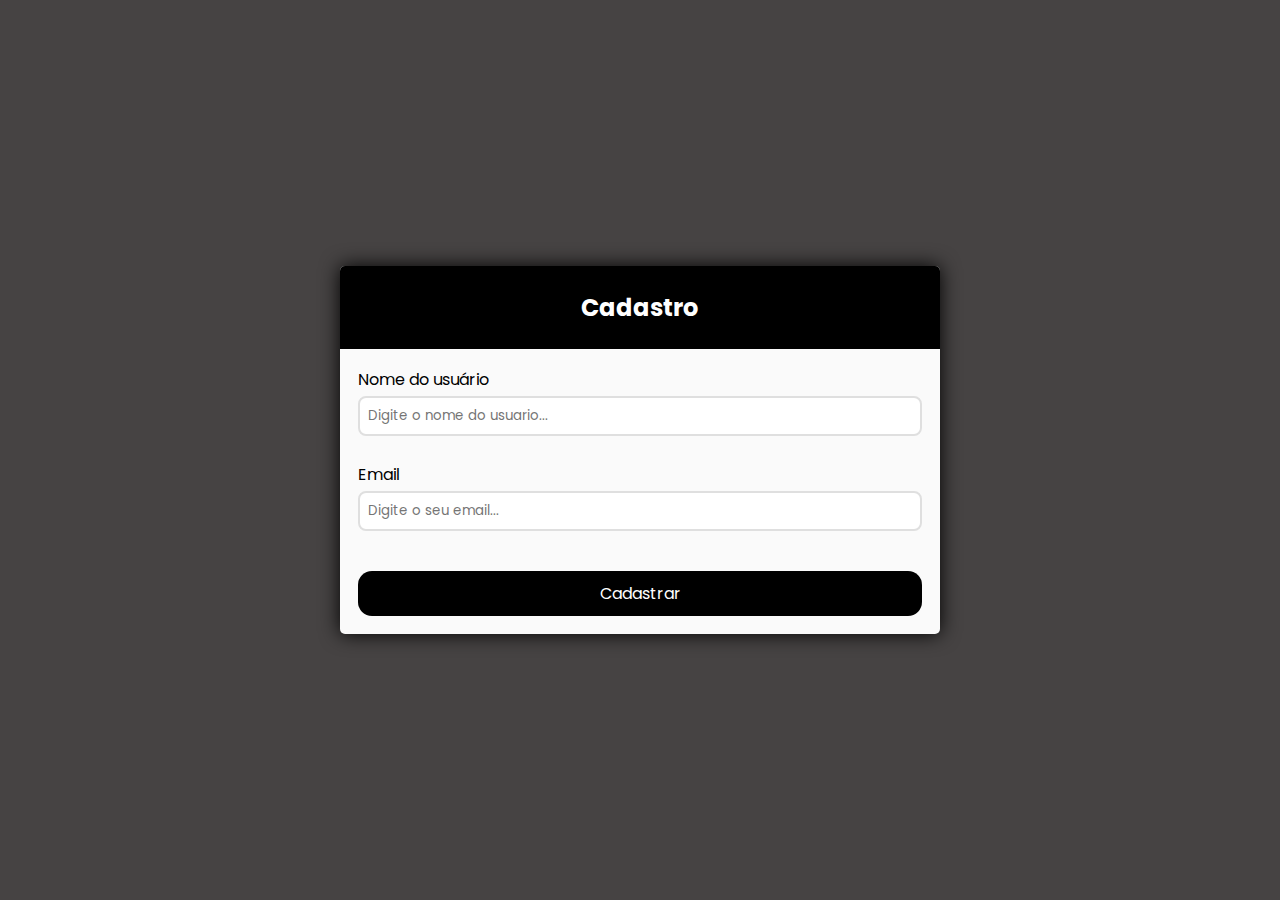
<file: cadastro.html>
<!DOCTYPE html>
<html lang="pt-br">
<head>
  <meta charset="UTF-8">
  <meta http-equiv="X-UA-Compatible" content="IE=edge">
  <meta name="viewport" content="width=device-width, initial-scale=1.0">

  <link rel="preconnect" href="https://fonts.googleapis.com">
  <link rel="preconnect" href="https://fonts.gstatic.com" crossorigin>
  <link href="https://fonts.googleapis.com/css2?family=Poppins:wght@400;500;700&display=swap" rel="stylesheet">

  <link rel="stylesheet" href="login-cadastro/cadastro.css"  />

  <title></title>
</head>
<body>

  <div class="container">
    <section class="header">
      <h2>Cadastro</h2>
    </section>

    <form id="form" class="form">
      <div class="form-content">
        <label for="username">Nome do usuário</label>
        <input
          type="text"
          id="username"
          placeholder="Digite o nome do usuario..."
        />
        <a>Aqui vai a mensagem de erro....</a>
      </div>

      <div class="form-content">
        <label for="email">Email</label>
        <input
          type="email"
          id="email"
          placeholder="Digite o seu email..."
        />
        <a>Aqui vai a mensagem de erro....</a>
      </div>
      <button type="submit">Cadastrar</button>
    </form>
  </div>
  
  <script src="login-cadastro/script.js"></script>
</body>
</html>
</file>
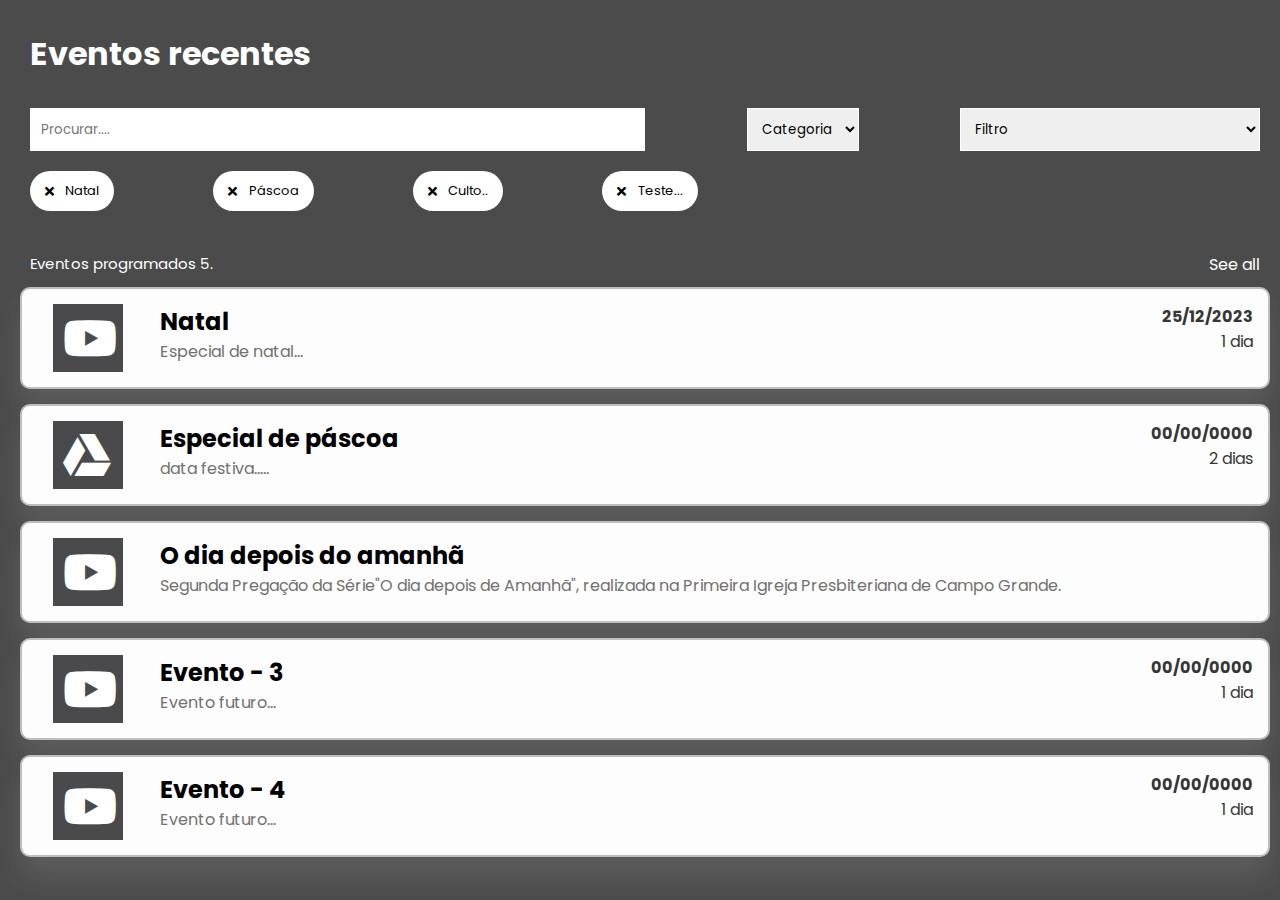
<file: eventos.html>
<span style="font-family: verdana, geneva, sans-serif"
  ><!DOCTYPE html>
  <html lang="pt-br">
    <head>
      <title></title>
      <link rel="stylesheet" href="Administrativo/evento.css" />
      <!-- Font Awesome Cdn Link -->
      <link
        rel="stylesheet"
        href="https://cdnjs.cloudflare.com/ajax/libs/font-awesome/5.15.4/css/all.min.css"
      />
    </head>
    <body>
        <section class="main">
          <div class="main-body">
            <h1>Eventos recentes</h1>

            <div class="search_bar">
              <input type="search" placeholder="Procurar...." />
              <select name="" id="">
                <option>Categoria</option>
                <option>Evento - 1</option>
                <option>Evento - 2</option>
                <option>Evento - 3</option>
              </select>
              <select class="filter">
                <option>Filtro</option>
                <option>1</option>
                <option>2</option>
                <option>3</option>
                <option>4</option>
              </select>
            </div>

            <div class="tags_bar">
              <div class="tag">
                <i class="fas fa-times"></i>
                <span>Natal</span>
              </div>
              <div class="tag">
                <i class="fas fa-times"></i>
                <span>Páscoa</span>
              </div>
              <div class="tag">
                <i class="fas fa-times"></i>
                <span>Culto..</span>
              </div>
              <div class="tag">
                <i class="fas fa-times"></i>
                <span>Teste...</span>
              </div>
            </div>

            <div class="row">
              <p>Eventos programados <span>5</span>.</p>
              <a href="#">See all</a>
            </div>

            <div class="job_card">
              <div class="job_details">
                <div class="img">
                  <i class="fab fa-youtube"></i>
                </div>
                <div class="text">
                  <h2>Natal</h2>
                  <span>Especial de natal...</span>
                </div>
              </div>
              <div class="job_salary">
                <h4>25/12/2023</h4>
                <span>1 dia</span>
              </div>
            </div>

            <div class="job_card">
              <div class="job_details">
                <div class="img">
                  <i class="fab fa-google-drive"></i>
                </div>
                <div class="text">
                  <h2>Especial de páscoa</h2>
                  <span>data festiva.....</span>
                </div>
              </div>
              <div class="job_salary">
                <h4>00/00/0000</h4>
                <span>2 dias</span>
              </div>
            </div>

            <div class="job_card">
              <div class="job_details">
                <div class="img">
                  <i class="fab fa-youtube"></i>
                </div>
                <div class="text">
                  <h2>O dia depois do amanhã</h2>
                  <span>Segunda Pregação da Série"O dia depois de Amanhã", realizada na Primeira Igreja Presbiteriana de Campo Grande.</span>
                </div>
              </div>
              <!-- <div class="job_salary">
                <h4>$11 - $18.5k /yr</h4>
                <span>2 days ago</span>
              </div> -->
            </div>

            <div class="job_card">
              <div class="job_details">
                <div class="img">
                  <i class="fab fa-youtube"></i>
                </div>
                <div class="text">
                  <h2>Evento - 3</h2>
                  <span>Evento futuro...</span>
                </div>
              </div>
              <div class="job_salary">
                <h4>00/00/0000</h4>
                <span>1 dia</span>
              </div>
            </div>

            <div class="job_card">
              <div class="job_details">
                <div class="img">
                  <i class="fab fa-youtube"></i>
                </div>
                <div class="text">
                  <h2>Evento - 4</h2>
                  <span>Evento futuro...</span>
                </div>
              </div>
              <div class="job_salary">
                <h4>00/00/0000</h4>
                <span>1 dia</span>
              </div>
            </div>
          </div>
        </section>
      </div>
    </body>
  </html></span
>
</file>
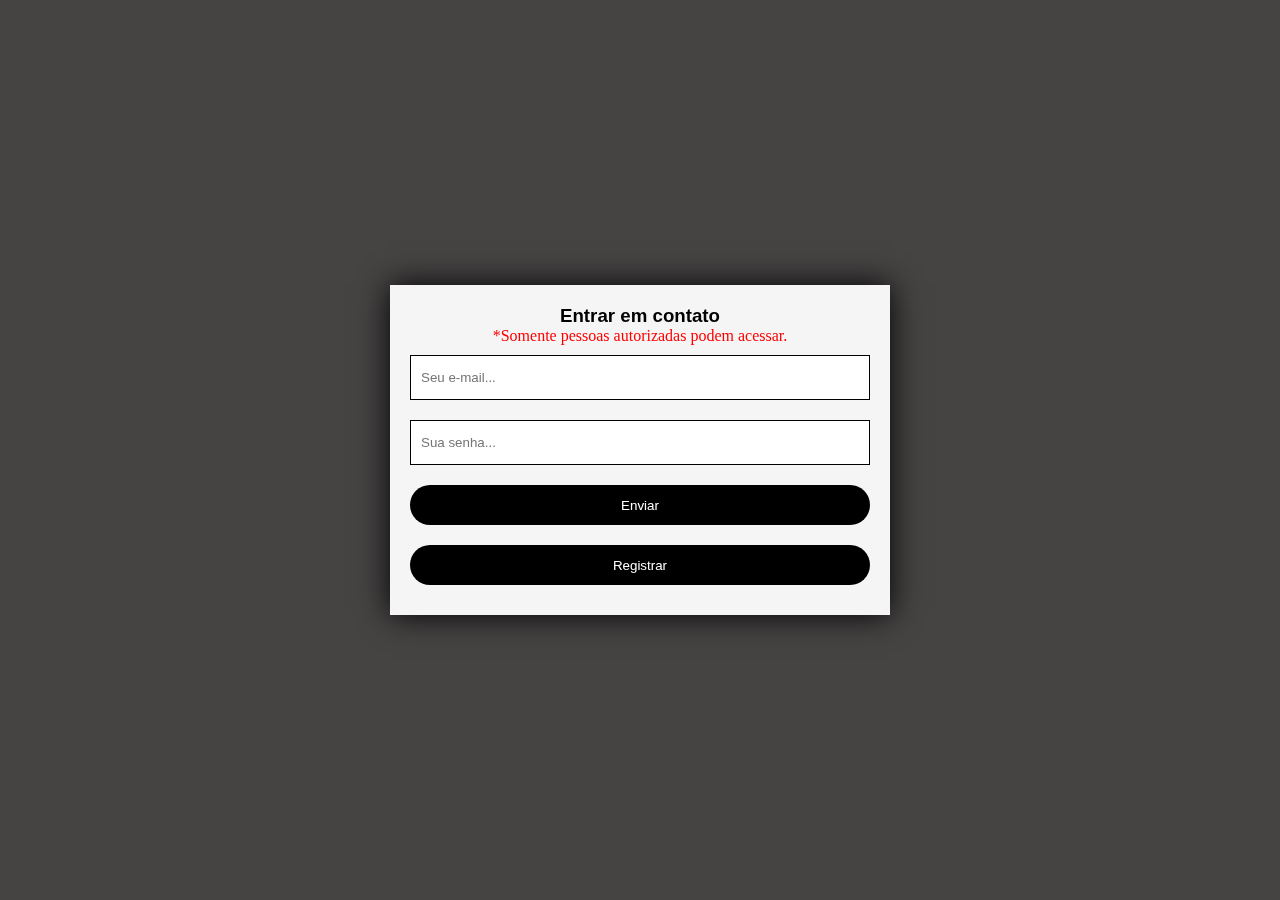
<file: login.html>
<!DOCTYPE html>
<html lang="pt-br">
<head>
    <meta charset="UTF-8">
    <meta name="viewport" content="width=device-width, initial-scale=1.0">
    <link rel="stylesheet" href="login/login.css">
    <title>Home-login</title>
</head>
<body>
    <form>
        <h3>Entrar em contato</h3>
        <p>*Somente pessoas autorizadas podem acessar.</p>
        <input id="email" type="text" name="email" placeholder="Seu e-mail...">
        <input id="password" type="password" name="senha" placeholder="Sua senha...">
        <input href="adm.html" type="submit" name="acao" value="Enviar" onclick="logar(); return false">
        <input href="cadastro.html" type="submit" name="registro" value="Registrar">
    </form>

    <script>
        var email = document.getElementById('email');
        var password = document.getElementById('password');

        email.addEventListener('focus', ()=>{
            email.style.borderColor = "#4A5F6A";
        });

        email.addEventListener('blur', ()=>{
            email.style.borderColor = "#ccc";
        });

        password.addEventListener('focus', ()=>{
            password.style.borderColor = "#4A5F6A";
        });

        password.addEventListener('blur', ()=>{
            password.style.borderColor = "#ccc";
        });

        function logar(){
            var email = document.getElementById('email').value;
            var password = document.getElementById('password').value;

            if(email == "admin" && password == "admin"){
                location.href = "adm.html";
            }else{
                alert('Usuario ou senha incorretos');
            }
        }
    </script>
</body>
</html>
</file>
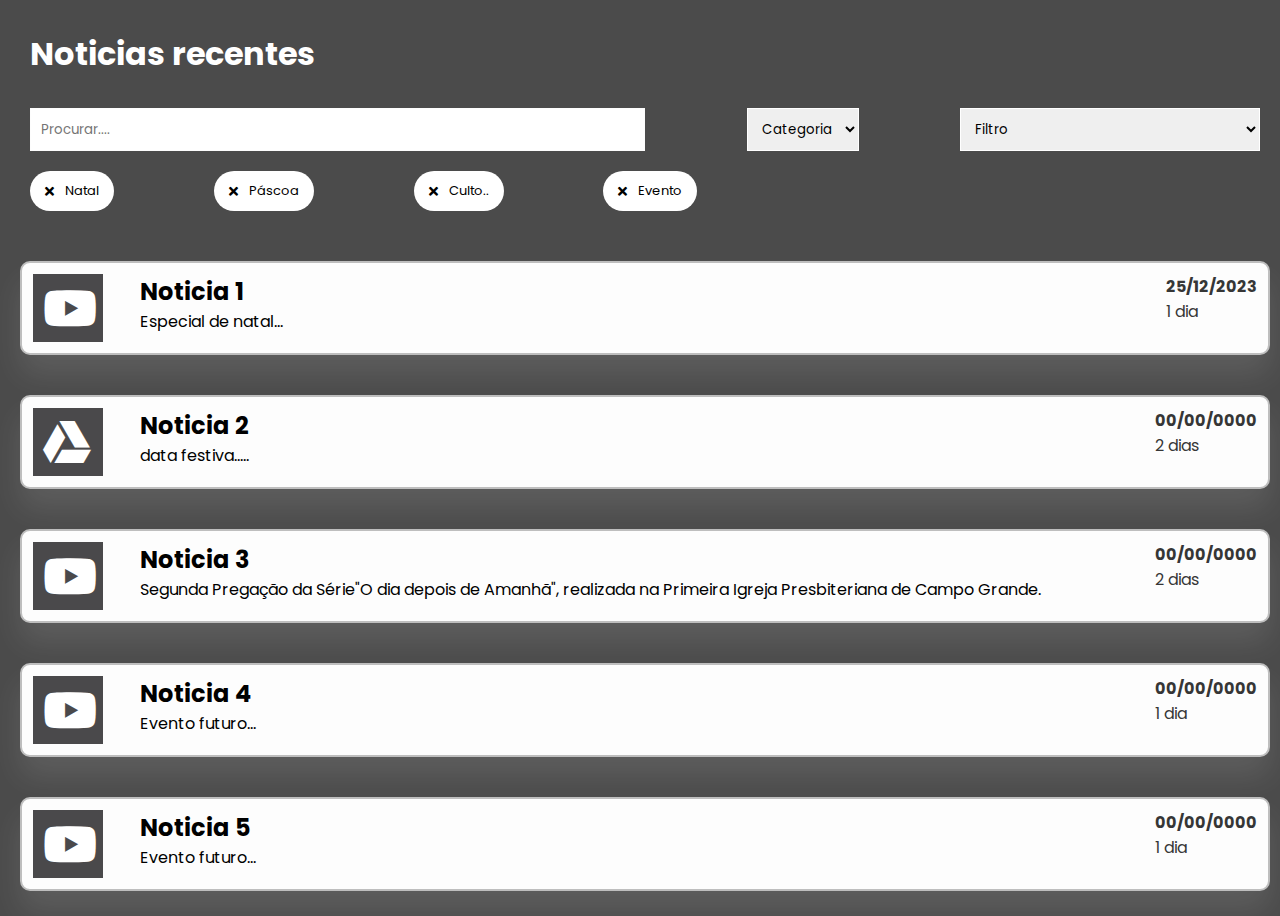
<file: noticia.html>
<span style="font-family: verdana, geneva, sans-serif"
  ><!DOCTYPE html>
  <html lang="pt-br">
    <head>
      <title></title>
      <link rel="stylesheet" href="Administrativo/noticia.css" />
      <!-- Font Awesome Cdn Link -->
      <link
        rel="stylesheet"
        href="https://cdnjs.cloudflare.com/ajax/libs/font-awesome/5.15.4/css/all.min.css"
      />
    </head>
    <body>
        <section class="main">
          <div class="main-body">
            <h1>Noticias recentes</h1>

            <div class="search_bar">
              <input type="search" placeholder="Procurar...." />
              <select name="" id="">
                <option>Categoria</option>
                <option>Noticia - 1</option>
                <option>Noticia - 2</option>
                <option>Noticia - 3</option>
              </select>
              <select class="filter">
                <option>Filtro</option>
                <option>1</option>
                <option>2</option>
                <option>3</option>
                <option>4</option>
              </select>
            </div>

            <div class="tags_bar">
              <div class="tag">
                <i class="fas fa-times"></i>
                <span>Natal</span>
              </div>
              <div class="tag">
                <i class="fas fa-times"></i>
                <span>Páscoa</span>
              </div>
              <div class="tag">
                <i class="fas fa-times"></i>
                <span>Culto..</span>
              </div>
              <div class="tag">
                <i class="fas fa-times"></i>
                <span>Evento</span>
              </div>
            </div>

            <!-- <div class="row">
              <p>Eventos programados <span>5</span>.</p>
              <a href="#">See all</a>
            </div> -->

            <div class="job_card">
              <div class="job_details">
                <div class="img">
                  <i class="fab fa-youtube"></i>
                </div>
                <div class="text">
                  <h2>Noticia 1</h2>
                  <span>Especial de natal...</span>
                </div>
              </div>
              <div class="job_salary">
                <h4>25/12/2023</h4>
                <span>1 dia</span>
              </div>
            </div>

            <div class="job_card">
              <div class="job_details">
                <div class="img">
                  <i class="fab fa-google-drive"></i>
                </div>
                <div class="text">
                  <h2>Noticia 2</h2>
                  <span>data festiva.....</span>
                </div>
              </div>
              <div class="job_salary">
                <h4>00/00/0000</h4>
                <span>2 dias</span>
              </div>
            </div>

            <div class="job_card">
              <div class="job_details">
                <div class="img">
                  <i class="fab fa-youtube"></i>
                </div>
                <div class="text">
                  <h2>Noticia 3</h2>
                  <span>Segunda Pregação da Série"O dia depois de Amanhã", realizada na Primeira Igreja Presbiteriana de Campo Grande.</span>
                </div>
              </div>
              <div class="job_salary">
                <h4>00/00/0000</h4>
                <span>2 dias </span>
              </div>
            </div>

            <div class="job_card">
              <div class="job_details">
                <div class="img">
                  <i class="fab fa-youtube"></i>
                </div>
                <div class="text">
                  <h2>Noticia 4</h2>
                  <span>Evento futuro...</span>
                </div>
              </div>
              <div class="job_salary">
                <h4>00/00/0000</h4>
                <span>1 dia</span>
              </div>
            </div>

            <div class="job_card">
              <div class="job_details">
                <div class="img">
                  <i class="fab fa-youtube"></i>
                </div>
                <div class="text">
                  <h2>Noticia 5</h2>
                  <span>Evento futuro...</span>
                </div>
              </div>
              <div class="job_salary">
                <h4>00/00/0000</h4>
                <span>1 dia</span>
              </div>
            </div>
          </div>
        </section>
      </div>
    </body>
  </html></span
>
</file>
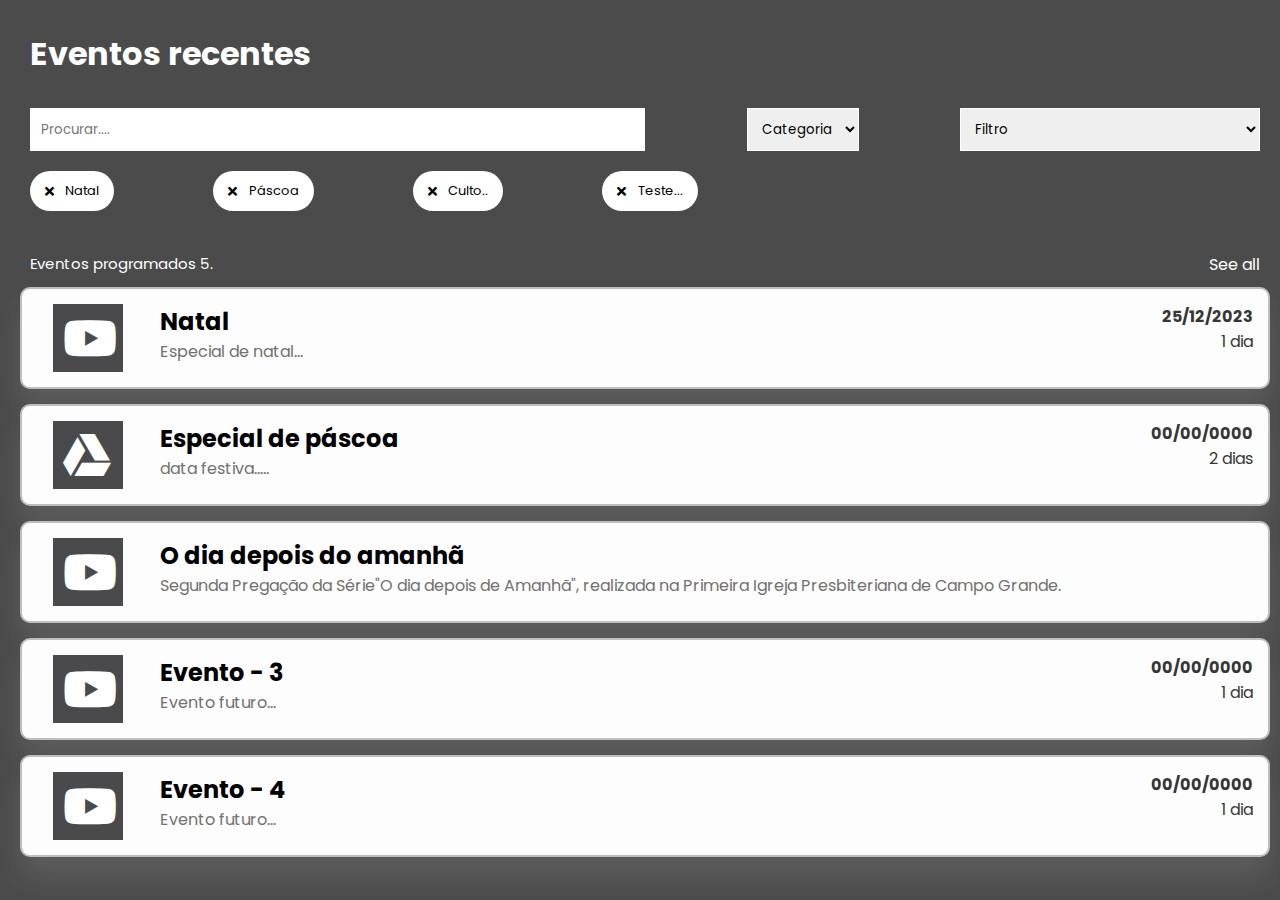
<file: Administrativo/eventos.html>
<span style="font-family: verdana, geneva, sans-serif"
  ><!DOCTYPE html>
  <html lang="pt-br">
    <head>
      <title></title>
      <link rel="stylesheet" href="./evento.css" />
      <!-- Font Awesome Cdn Link -->
      <link
        rel="stylesheet"
        href="https://cdnjs.cloudflare.com/ajax/libs/font-awesome/5.15.4/css/all.min.css"
      />
    </head>
    <body>
        <section class="main">
          <div class="main-body">
            <h1>Eventos recentes</h1>

            <div class="search_bar">
              <input type="search" placeholder="Procurar...." />
              <select name="" id="">
                <option>Categoria</option>
                <option>Evento - 1</option>
                <option>Evento - 2</option>
                <option>Evento - 3</option>
              </select>
              <select class="filter">
                <option>Filtro</option>
                <option>1</option>
                <option>2</option>
                <option>3</option>
                <option>4</option>
              </select>
            </div>

            <div class="tags_bar">
              <div class="tag">
                <i class="fas fa-times"></i>
                <span>Natal</span>
              </div>
              <div class="tag">
                <i class="fas fa-times"></i>
                <span>Páscoa</span>
              </div>
              <div class="tag">
                <i class="fas fa-times"></i>
                <span>Culto..</span>
              </div>
              <div class="tag">
                <i class="fas fa-times"></i>
                <span>Teste...</span>
              </div>
            </div>

            <div class="row">
              <p>Eventos programados <span>5</span>.</p>
              <a href="#">See all</a>
            </div>

            <div class="job_card">
              <div class="job_details">
                <div class="img">
                  <i class="fab fa-youtube"></i>
                </div>
                <div class="text">
                  <h2>Natal</h2>
                  <span>Especial de natal...</span>
                </div>
              </div>
              <div class="job_salary">
                <h4>25/12/2023</h4>
                <span>1 dia</span>
              </div>
            </div>

            <div class="job_card">
              <div class="job_details">
                <div class="img">
                  <i class="fab fa-google-drive"></i>
                </div>
                <div class="text">
                  <h2>Especial de páscoa</h2>
                  <span>data festiva.....</span>
                </div>
              </div>
              <div class="job_salary">
                <h4>00/00/0000</h4>
                <span>2 dias</span>
              </div>
            </div>

            <div class="job_card">
              <div class="job_details">
                <div class="img">
                  <i class="fab fa-youtube"></i>
                </div>
                <div class="text">
                  <h2>O dia depois do amanhã</h2>
                  <span>Segunda Pregação da Série"O dia depois de Amanhã", realizada na Primeira Igreja Presbiteriana de Campo Grande.</span>
                </div>
              </div>
              <!-- <div class="job_salary">
                <h4>$11 - $18.5k /yr</h4>
                <span>2 days ago</span>
              </div> -->
            </div>

            <div class="job_card">
              <div class="job_details">
                <div class="img">
                  <i class="fab fa-youtube"></i>
                </div>
                <div class="text">
                  <h2>Evento - 3</h2>
                  <span>Evento futuro...</span>
                </div>
              </div>
              <div class="job_salary">
                <h4>00/00/0000</h4>
                <span>1 dia</span>
              </div>
            </div>

            <div class="job_card">
              <div class="job_details">
                <div class="img">
                  <i class="fab fa-youtube"></i>
                </div>
                <div class="text">
                  <h2>Evento - 4</h2>
                  <span>Evento futuro...</span>
                </div>
              </div>
              <div class="job_salary">
                <h4>00/00/0000</h4>
                <span>1 dia</span>
              </div>
            </div>
          </div>
        </section>
      </div>
    </body>
  </html></span
>
</file>
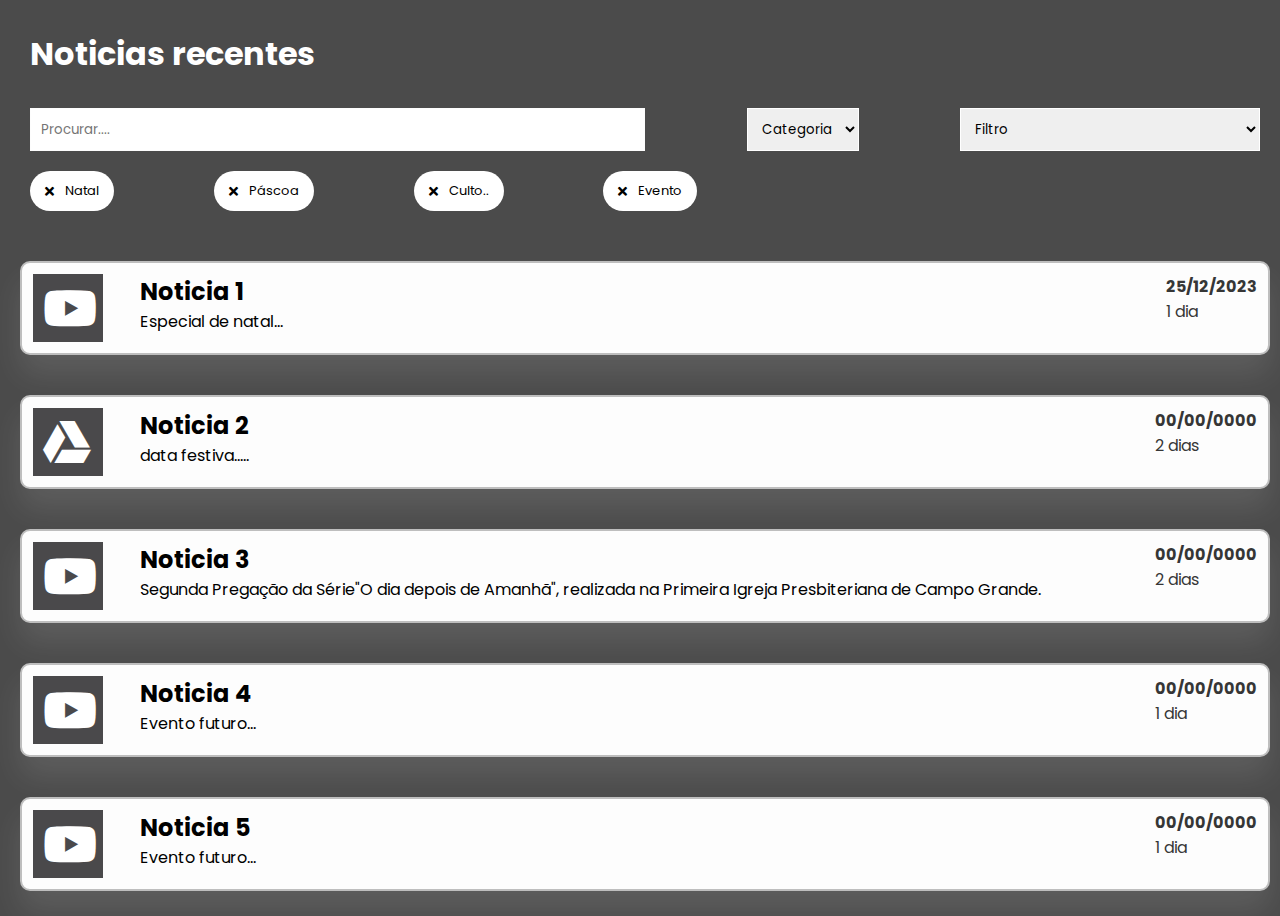
<file: Administrativo/noticia.html>
<span style="font-family: verdana, geneva, sans-serif"
  ><!DOCTYPE html>
  <html lang="pt-br">
    <head>
      <title></title>
      <link rel="stylesheet" href="./noticia.css" />
      <!-- Font Awesome Cdn Link -->
      <link
        rel="stylesheet"
        href="https://cdnjs.cloudflare.com/ajax/libs/font-awesome/5.15.4/css/all.min.css"
      />
    </head>
    <body>
        <section class="main">
          <div class="main-body">
            <h1>Noticias recentes</h1>

            <div class="search_bar">
              <input type="search" placeholder="Procurar...." />
              <select name="" id="">
                <option>Categoria</option>
                <option>Noticia - 1</option>
                <option>Noticia - 2</option>
                <option>Noticia - 3</option>
              </select>
              <select class="filter">
                <option>Filtro</option>
                <option>1</option>
                <option>2</option>
                <option>3</option>
                <option>4</option>
              </select>
            </div>

            <div class="tags_bar">
              <div class="tag">
                <i class="fas fa-times"></i>
                <span>Natal</span>
              </div>
              <div class="tag">
                <i class="fas fa-times"></i>
                <span>Páscoa</span>
              </div>
              <div class="tag">
                <i class="fas fa-times"></i>
                <span>Culto..</span>
              </div>
              <div class="tag">
                <i class="fas fa-times"></i>
                <span>Evento</span>
              </div>
            </div>

            <!-- <div class="row">
              <p>Eventos programados <span>5</span>.</p>
              <a href="#">See all</a>
            </div> -->

            <div class="job_card">
              <div class="job_details">
                <div class="img">
                  <i class="fab fa-youtube"></i>
                </div>
                <div class="text">
                  <h2>Noticia 1</h2>
                  <span>Especial de natal...</span>
                </div>
              </div>
              <div class="job_salary">
                <h4>25/12/2023</h4>
                <span>1 dia</span>
              </div>
            </div>

            <div class="job_card">
              <div class="job_details">
                <div class="img">
                  <i class="fab fa-google-drive"></i>
                </div>
                <div class="text">
                  <h2>Noticia 2</h2>
                  <span>data festiva.....</span>
                </div>
              </div>
              <div class="job_salary">
                <h4>00/00/0000</h4>
                <span>2 dias</span>
              </div>
            </div>

            <div class="job_card">
              <div class="job_details">
                <div class="img">
                  <i class="fab fa-youtube"></i>
                </div>
                <div class="text">
                  <h2>Noticia 3</h2>
                  <span>Segunda Pregação da Série"O dia depois de Amanhã", realizada na Primeira Igreja Presbiteriana de Campo Grande.</span>
                </div>
              </div>
              <div class="job_salary">
                <h4>00/00/0000</h4>
                <span>2 dias </span>
              </div>
            </div>

            <div class="job_card">
              <div class="job_details">
                <div class="img">
                  <i class="fab fa-youtube"></i>
                </div>
                <div class="text">
                  <h2>Noticia 4</h2>
                  <span>Evento futuro...</span>
                </div>
              </div>
              <div class="job_salary">
                <h4>00/00/0000</h4>
                <span>1 dia</span>
              </div>
            </div>

            <div class="job_card">
              <div class="job_details">
                <div class="img">
                  <i class="fab fa-youtube"></i>
                </div>
                <div class="text">
                  <h2>Noticia 5</h2>
                  <span>Evento futuro...</span>
                </div>
              </div>
              <div class="job_salary">
                <h4>00/00/0000</h4>
                <span>1 dia</span>
              </div>
            </div>
          </div>
        </section>
      </div>
    </body>
  </html></span
>
</file>
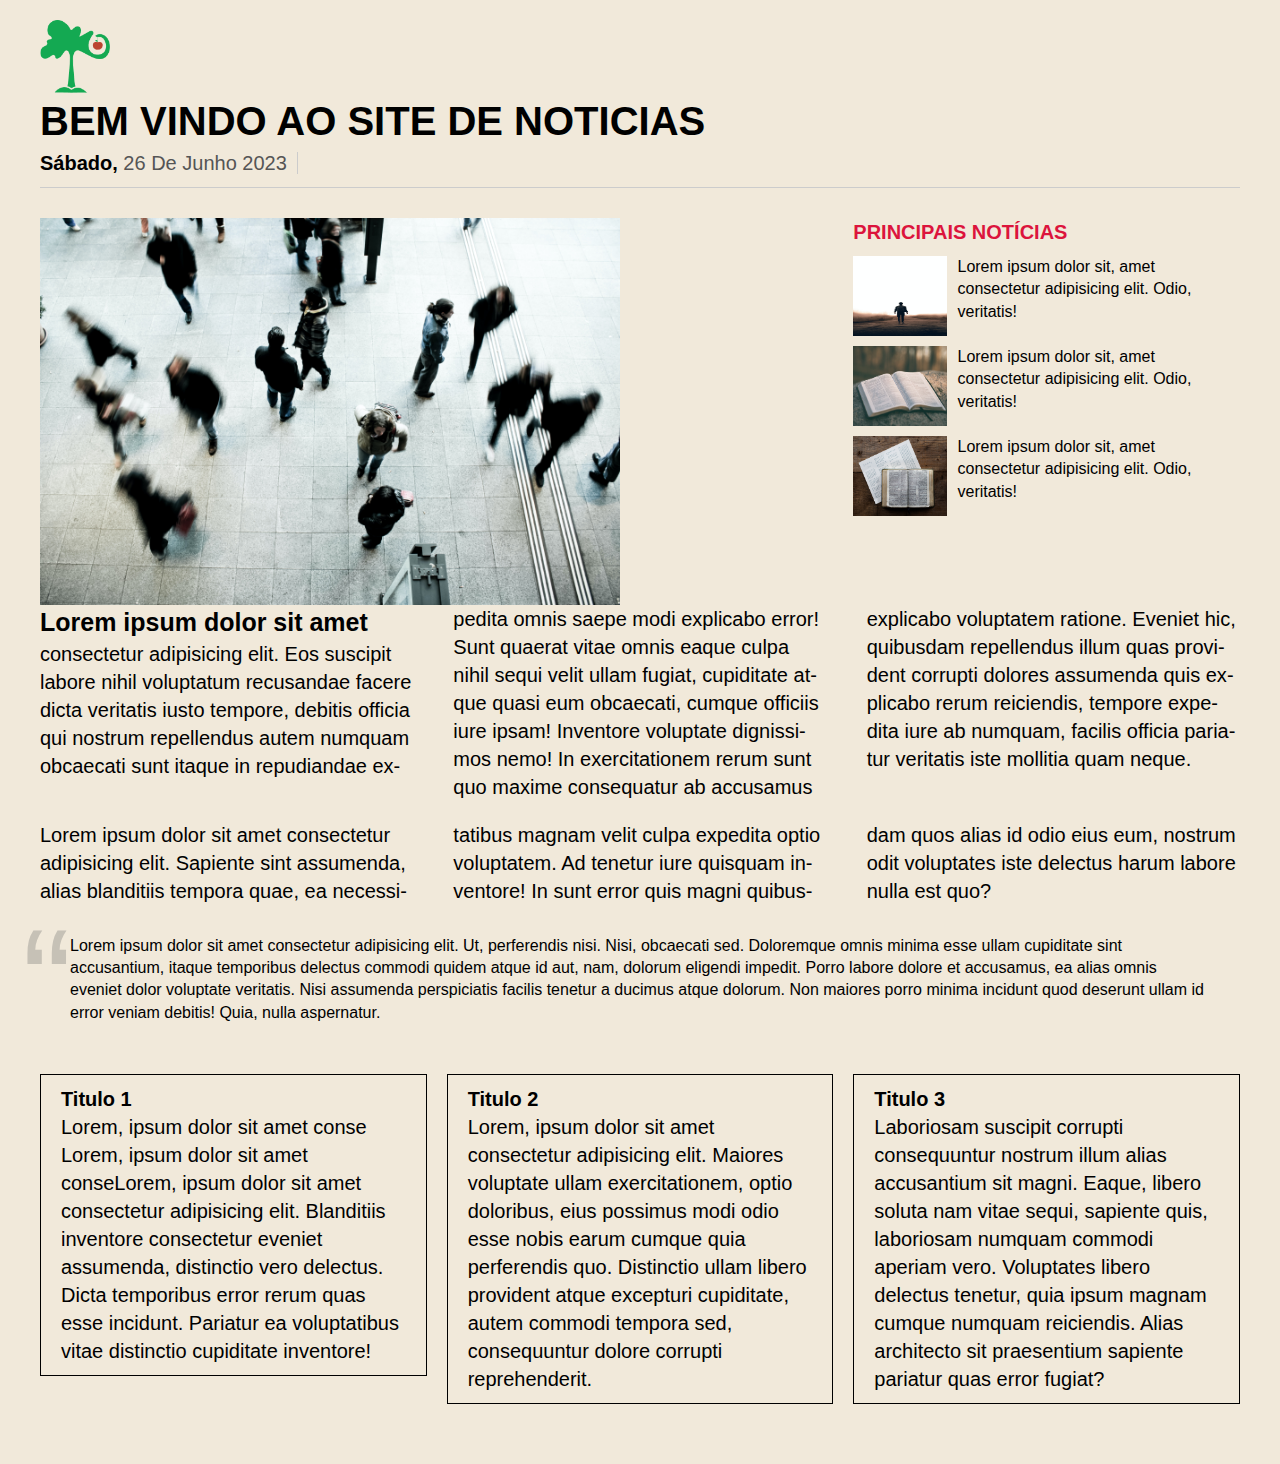
<file: pagina jornal/noticia.html>
<html lang="pt-br">
<head>
  <meta charset="UTF-8">
  <meta http-equiv="X-UA-Compatible" content="IE=edge">
  <meta name="viewport" content="width=device-width, initial-scale=1.0">
  <link rel="stylesheet" href="noticia.css">
  <title></title>
</head>
<body>
  <div class="container">
    <header>
      <a href="../index.html"
          ><img class="logo-1" src="../image/Group (1).png" alt="logo igreja"
        /></a>
    <h1 class="heading-1">Bem vindo ao site de noticias</h1>
    <div class="sub-heading">
      <p>Sábado, <span>26 de junho 2023</span></p>
    </div>
    </header>

    <div class="main">
      <div class="home">
        <div class="left">
          <img src="../image/pessoas-1.jpg" class="home-img" alt="Paper photo">
        </div>

        <div class="right">
          <h3 class="heading-3">Principais notícias</h3>
          <div class="lists">
            <div class="list">
              <img src="../image/pessoa caminhando.jpg" alt="photo 1">
              <p>Lorem ipsum dolor sit, amet consectetur adipisicing elit. Odio, veritatis!</p>
            </div>

            <div class="list">
              <img src="../image/biblia aberta.jpg" alt="photo 2">
              <p>Lorem ipsum dolor sit, amet consectetur adipisicing elit. Odio, veritatis!</p>
            </div>

            <div class="list">
              <img src="../image/biblia-calendario.jpg" alt="photo 3">
              <p>Lorem ipsum dolor sit, amet consectetur adipisicing elit. Odio, veritatis!</p>
            </div>

          </div>
        </div>
      </div>

      <article>
        <p>Lorem ipsum dolor sit amet consectetur adipisicing elit. Eos suscipit labore nihil voluptatum recusandae facere dicta veritatis iusto tempore, debitis officia qui nostrum repellendus autem numquam obcaecati sunt itaque in repudiandae expedita omnis saepe modi explicabo error! Sunt quaerat vitae omnis eaque culpa nihil sequi velit ullam fugiat, cupiditate atque quasi eum obcaecati, cumque officiis iure ipsam! Inventore voluptate dignissimos nemo! In exercitationem rerum sunt quo maxime consequatur ab accusamus explicabo voluptatem ratione. Eveniet hic, quibusdam repellendus illum quas provident corrupti dolores assumenda quis explicabo rerum reiciendis, tempore expedita iure ab numquam, facilis officia pariatur veritatis iste mollitia quam neque.</p>

        <p>Lorem ipsum dolor sit amet consectetur adipisicing elit. Sapiente sint assumenda, alias blanditiis tempora quae, ea necessitatibus magnam velit culpa expedita optio voluptatem. Ad tenetur iure quisquam inventore! In sunt error quis magni quibusdam quos alias id odio eius eum, nostrum odit voluptates iste delectus harum labore nulla est quo?</p>
      </article>
    </div>
  </div>

  <blockquote>
    Lorem ipsum dolor sit amet consectetur adipisicing elit. Ut, perferendis nisi. Nisi, obcaecati sed. Doloremque omnis minima esse ullam cupiditate sint accusantium, itaque temporibus delectus commodi quidem atque id aut, nam, dolorum eligendi impedit. Porro labore dolore et accusamus, ea alias omnis eveniet dolor voluptate veritatis. Nisi assumenda perspiciatis facilis tenetur a ducimus atque dolorum. Non maiores porro minima incidunt quod deserunt ullam id error veniam debitis! Quia, nulla aspernatur.
  </blockquote>

  <div class="cards">
    <div class="card">
      <h4 class="heading-4">Titulo 1</h4>
      <p>Lorem, ipsum dolor sit amet conse Lorem, ipsum dolor sit amet conseLorem, ipsum dolor sit amet consectetur adipisicing elit. Blanditiis inventore consectetur eveniet assumenda, distinctio vero delectus. Dicta temporibus error rerum quas esse incidunt. Pariatur ea voluptatibus vitae distinctio cupiditate inventore!</p>
    </div>

    <div class="card">
      <h4 class="heading-4">Titulo 2</h4>
      <p>Lorem, ipsum dolor sit amet consectetur adipisicing elit. Maiores voluptate ullam exercitationem, optio doloribus, eius possimus modi odio esse nobis earum cumque quia perferendis quo. Distinctio ullam libero provident atque excepturi cupiditate, autem commodi tempora sed, consequuntur dolore corrupti reprehenderit.</p>
    </div>

    <div class="card">
      <h4 class="heading-4">Titulo 3</h4>
      <p>Laboriosam suscipit corrupti consequuntur nostrum illum alias accusantium sit magni. Eaque, libero soluta nam vitae sequi, sapiente quis, laboriosam numquam commodi aperiam vero. Voluptates libero delectus tenetur, quia ipsum magnam cumque numquam reiciendis. Alias architecto sit praesentium sapiente pariatur quas error fugiat?</p>
    </div>
  </div>
</body>
</html>
</file>
<file: login-cadastro/cadastro.css>
*{
  box-sizing: border-box;
  margin: 0;
  padding: 0;
  font-family: "Poppins", sans-serif;
}

body{
  background-color: rgb(70, 67, 67);
  width: 100%;
  min-height: 100vh;
  display: flex;
  justify-content: center;
  align-items: center;
}

.container{
  background-color: #fafafa;
  border-radius: 5px;
  margin: 14px;
  max-width: 600px;
  width: 100%;
  /* box-sizing: 0 3px 5px rgba(0,0,0, 0.5); */
  box-shadow: 0 0 20px #000;
  overflow: hidden;
}

.header{
  background: black;
  padding: 24px;
  text-align: center;
  color: #FFF;
}

.form{
  padding: 18px;
}

.form-content{
  margin-bottom: 8px;
  padding-bottom: 18px;
  position: relative;
}

.form-content label{
  display: inline-block;
  margin-bottom: 4px;
}

.form-content input{
  display: block;
  width: 100%;
  border-radius: 8px;
  padding: 8px;
  border: 2px solid #dfdfdf;
}

.form-content a{
  position: absolute;
  bottom: -8px;
  left: 0;
  visibility: hidden;
}

.form button{
  background-color: black;
  color: #FFF;
  width: 100%;
  border-radius: 14px;
  padding: 10px;
  border: 0;
  font-size: 16px;
  cursor: pointer;
  margin-top: 14px;
}

.form-content.error input{
  border-color: #ff3b25;
}

.form-content.error a{
  color: #ff3b25;
  visibility: visible;
}
</file>
<file: Administrativo/evento.css>
@import url("https://fonts.googleapis.com/css2?family=Poppins:wght@400;500;600;700&display=swap");
* {
  margin: 0;
  padding: 0;
  outline: none;
  border: none;
  text-decoration: none;
  list-style: none;
  box-sizing: border-box;
  font-family: "Poppins", sans-serif;
}
body {
  background: rgb(75, 75, 75);
}
.container {
  display: flex;
  width: 1200px;
  margin: auto;
}
nav {
  position: sticky;
  top: 0;
  left: 0;
  bottom: 0;
  width: 280px;
  height: 110vh;
  background: #fff;
}
.navbar {
  width: 80%;
  margin: 0 auto;
}

.logo {
  margin: 2rem 0 1rem 0;
  padding-bottom: 3rem;
  display: flex;
  align-items: center;
}
.logo img {
  width: 50px;
  height: 50px;
  border-radius: 50%;
}
.logo h1 {
  margin-left: 1rem;
  text-transform: uppercase;
  
}

ul {
  margin: 0 auto;
}
li {
  padding-bottom: 2rem;
}
li a {
  font-size: 16px;
  color: white;
}

a{
  color: #fff;
}

nav i {
  width: 50px;
  font-size: 18px;
  text-align: center;
}

.logout {
  position: absolute;
  bottom: 20px;
}

/* Main Section */
.main {
  width: 100%;
}
.main-top {
  width: 100%;
  background: #fff;
  padding: 10px;
  text-align: center;
  font-size: 18px;
  letter-spacing: 2px;
  text-transform: uppercase;
  color: white;
}
.main-body {
  padding: 10px 10px 10px 20px;
}
h1 {
  margin: 20px 10px;
  color: white;
}
.search_bar {
  display: flex;
  padding: 10px;
  justify-content: space-between;
}
.search_bar input {
  width: 50%;
  padding: 10px;
  border: 1px solid rgb(253, 253, 253);
}
.search_bar input:focus {
  border: 1px solid rgb(255, 255, 255);
}
.search_bar select {
  border: 1px solid rgb(255, 255, 255);
  padding: 10px;
  margin-left: 2rem;
}
.search_bar .filter {
  width: 300px;
}

.tags_bar {
  width: 55%;
  display: flex;
  padding: 10px;
  justify-content: space-between;
}
.tag {
  background: #fff;
  padding: 10px 15px;
  border-radius: 20px;
  display: flex;
  align-items: center;
  font-size: 13px;
  cursor: pointer;
}
.tag i {
  margin-right: 0.7rem;
}
.row {
  display: flex;
  padding: 10px;
  margin-top: 1.3rem;
  justify-content: space-between;
}
.row p {
  color: rgb(255, 255, 255);
  font-size: 15px;
}
.row p span {
  color: rgb(252, 252, 252);
}
.job_card {
  width: 100%;
  padding: 15px;
  cursor: pointer;
  display: flex;
  border-radius: 10px;
  background: #fdfdfd;
  margin-bottom: 15px;
  justify-content: space-between;
  border: 2px solid rgb(190, 190, 190);
  box-shadow: 0 20px 30px rgba(255, 255, 255, 0.1);
}
.job_details {
  display: flex;
}
.job_details .img {
  display: flex;
  justify-content: center;
  align-items: center;
}
.job_details .img i {
  width: 70px;
  font-size: 3rem;
  margin-left: 1rem;
  padding: 10px;
  color: rgb(255, 255, 255);
  background: rgb(74, 73, 75);
}
.job_details .text {
  margin-left: 2.3rem;
}
.job_details .text span {
  color: rgb(116, 112, 112);
}
.job_salary {
  text-align: right;
  color: rgb(54, 54, 54);
}
.job_card:active {
  border: 2px solid rgb(255, 0, 0);
  transition: 0.4s;
}
</file>
<file: login/login.css>
*{
    margin: 0;
    padding: 0;
    box-sizing: border-box;
}

body{
    background-color: rgb(70, 67, 67);
}

form{
    background-color: whitesmoke;
    max-width: 500px;
    width: 70%;
    padding: 20px;
    position: fixed;
    left: 50%;
    top: 50%;
    transform: translate(-50%, -50%);
    box-shadow: 0 0 30px #000;
}

form h3{
    text-align: center;
    color: #000;
    font-family: 'Lucida Sans', 'Lucida Sans Regular', 'Lucida Grande', 'Lucida Sans Unicode', Geneva, Verdana, sans-serif;
}

form p{
    text-align: center;
    color: red;
}

form input[type=text],
form input[type=password]{
    width: 100%;
    height: 45px;
    border: 1px solid #000;
    padding-left: 10px;
    margin: 10px 0;
}

form input[type=submit]{
    width: 100%;
    height: 40px;
    cursor: pointer;
    background: black;
    color: white;
    border: 0;
    border-radius: 20px;
    transition: 1s;
    text-align: center;
    margin: 10px 0;
}

form input[type=submit]:hover{
    background-color: gray;
}

form input[type=registrar]:hover{
    background-color: gray;
}

form input[type=text]:focus{
    outline: 0;
}

form input[type=password]:focus{
    outline: 0;
}
</file>
<file: Administrativo/noticia.css>
@import url("https://fonts.googleapis.com/css2?family=Poppins:wght@400;500;600;700&display=swap");
* {
  margin: 0;
  padding: 0;
  outline: none;
  border: none;
  text-decoration: none;
  list-style: none;
  box-sizing: border-box;
  font-family: "Poppins", sans-serif;
}
body {
  background: rgb(75, 75, 75);
}
.container {
  display: flex;
  width: 1200px;
  margin: auto;
}
nav {
  position: sticky;
  top: 0;
  left: 0;
  bottom: 0;
  width: 280px;
  height: 110vh;
  background: #fff;
}
.navbar {
  width: 80%;
  margin: 0 auto;
}

.logo {
  margin: 2rem 0 1rem 0;
  padding-bottom: 3rem;
  display: flex;
  align-items: center;
}
.logo img {
  width: 50px;
  height: 50px;
  border-radius: 50%;
}
.logo h1 {
  margin-left: 1rem;
  text-transform: uppercase;
  
}

ul {
  margin: 0 auto;
}
li {
  padding-bottom: 2rem;
}
li a {
  font-size: 16px;
  color: white;
}

a{
  color: #fff;
}

nav i {
  width: 50px;
  font-size: 18px;
  text-align: center;
}

.logout {
  position: absolute;
  bottom: 20px;
}

/* Main Section */
.main {
  width: 100%;
}
.main-top {
  width: 100%;
  background: #fff;
  padding: 10px;
  text-align: center;
  font-size: 18px;
  letter-spacing: 2px;
  text-transform: uppercase;
  color: white;
}
.main-body {
  padding: 10px 10px 10px 20px;
}
h1 {
  margin: 20px 10px;
  color: white;
}
.search_bar {
  display: flex;
  padding: 10px;
  justify-content: space-between;
}
.search_bar input {
  width: 50%;
  padding: 10px;
  border: 1px solid rgb(253, 253, 253);
}
.search_bar input:focus {
  border: 1px solid rgb(255, 255, 255);
}
.search_bar select {
  border: 1px solid rgb(255, 255, 255);
  padding: 10px;
  margin-left: 2rem;
}
.search_bar .filter {
  width: 300px;
}

.tags_bar {
  width: 55%;
  display: flex;
  padding: 10px;
  justify-content: space-between;
}
.tag {
  background: #fff;
  padding: 10px 15px;
  border-radius: 20px;
  display: flex;
  align-items: center;
  font-size: 13px;
  cursor: pointer;
}
.tag i {
  margin-right: 0.7rem;
}
.row {
  display: flex;
  padding: 10px;
  margin-top: 1.3rem;
  justify-content: space-between;
}
.row p {
  color: rgb(255, 255, 255);
  font-size: 15px;
}
.row p span {
  color: rgb(252, 252, 252);
}
.job_card {
  width: 100%;
  /* margin-left: 50%; */
  margin-top: 40px;
  padding: 11px;
  cursor: pointer;
  display: flex;
  border-radius: 10px;
  background: #fdfdfd;
  margin-bottom: 15px;
  justify-content: space-between;
  border: 2px solid rgb(190, 190, 190);
  box-shadow: 0 20px 30px rgba(255, 255, 255, 0.1);
}
.job_details {
  display: flex;
}
.job_details .img {
  display: flex;
  justify-content: center;
  align-items: center;
}
.job_details .img i {
  width: 70px;
  font-size: 3rem;
  /* margin-left: 1rem; */
  padding: 10px;
  color: rgb(255, 255, 255);
  background: rgb(74, 73, 75);
}
.job_details .text {
  margin-left: 2.3rem;
}

.job_salary {
  color: rgb(54, 54, 54);
}
.job_card:active {
  border: 2px solid rgb(255, 0, 0);
  transition: 0.4s;
}
</file>
<file: pagina jornal/noticia.css>
* {
  margin: 0;
  padding: 0;
  box-sizing: border-box;
}

body {
  background-color: #F1E9DA;
  font-family: sans-serif;
  min-height: 100vh;
  max-width: 100vw;
  line-height: 1.4;
  padding: 20px 40px;
}

.container {
  max-width: 100%;
}

.logo-1 {
  width: 70px;
}

.heading-1 {
  font-size: 40px;
  text-transform: uppercase;
}

/* .heading-2 {
  font-size: 40px;
  line-height: 1.1;
  margin-bottom: 20px;
} */

.heading-3 {
  font-size: 20px;
  text-transform: uppercase;
  color: crimson;
  margin-bottom: 10px;
}

.sub-heading {
  font-size: 20px;
  display: flex;
  align-items: center;
  margin-bottom: 30px;
  border-bottom: 1px solid #ccc;
  padding-bottom: 10px;
}

.sub-heading p {
  font-weight: 700;
  text-transform: capitalize;
  margin-right: 10px;
}

.sub-heading span {
  color: #555;
  font-weight: 300;
  border-right: 1px solid #ccc;
  padding-right: 10px;
}

.sub-heading .importent {
  color: crimson;
  text-transform: uppercase;
  font-weight: 300;
}

/* HOME */
.home {
  display: grid;
  grid-template-columns: 2fr 1fr;
  gap: 40px;
}

.home-img {
  width: 75%;
}

.list {
  display: grid;
  grid-template-columns: 1fr 3fr;
  gap: 10px;
  margin-bottom: 10px;
}

.list img {
  width: 100%;
  height: 80px;
}

/* ARTICLE */
article > p {
  font-size: 20px;
  margin-bottom: 20px;

  columns: 3 25ch;
  column-gap: 40px;
  hyphens: auto;
}

article p:first-child::first-line {
  font-weight: 700;
  font-size: 25px;
}

/* blockquote */
blockquote {
  font-size: px;
  padding: 10px 30px;
  margin-bottom: 40px;
  position: relative;
}

blockquote::before {
  display: flex;
  content: open-quote;
  position: absolute;
  top: -48px;
  left: -18px;
  opacity: .3;
  color: #666;
  font-size: 150px;
}

.cards {
  position: relative;
  columns: 25ch 3;
  gap: 20px;
  margin-bottom: 40px;
}

.card {
  font-size: 20px;
  border: 1px solid;
  padding: 10px 20px;
  break-inside: avoid;
}

@media (max-width: 950px) {
  .home {
    grid-template-columns: 1fr;
  }

  .lists {
    display: grid;
    grid-template-columns: 1fr 1fr;
    gap: 20px;
  }

  .list {
    grid-template-columns: 1fr 5fr;
  }

  .card {
    margin-bottom: 40px;
  }
}

@media (max-width: 650px) {
  .lists {
    grid-template-columns: 1fr;
  }
}
</file>
